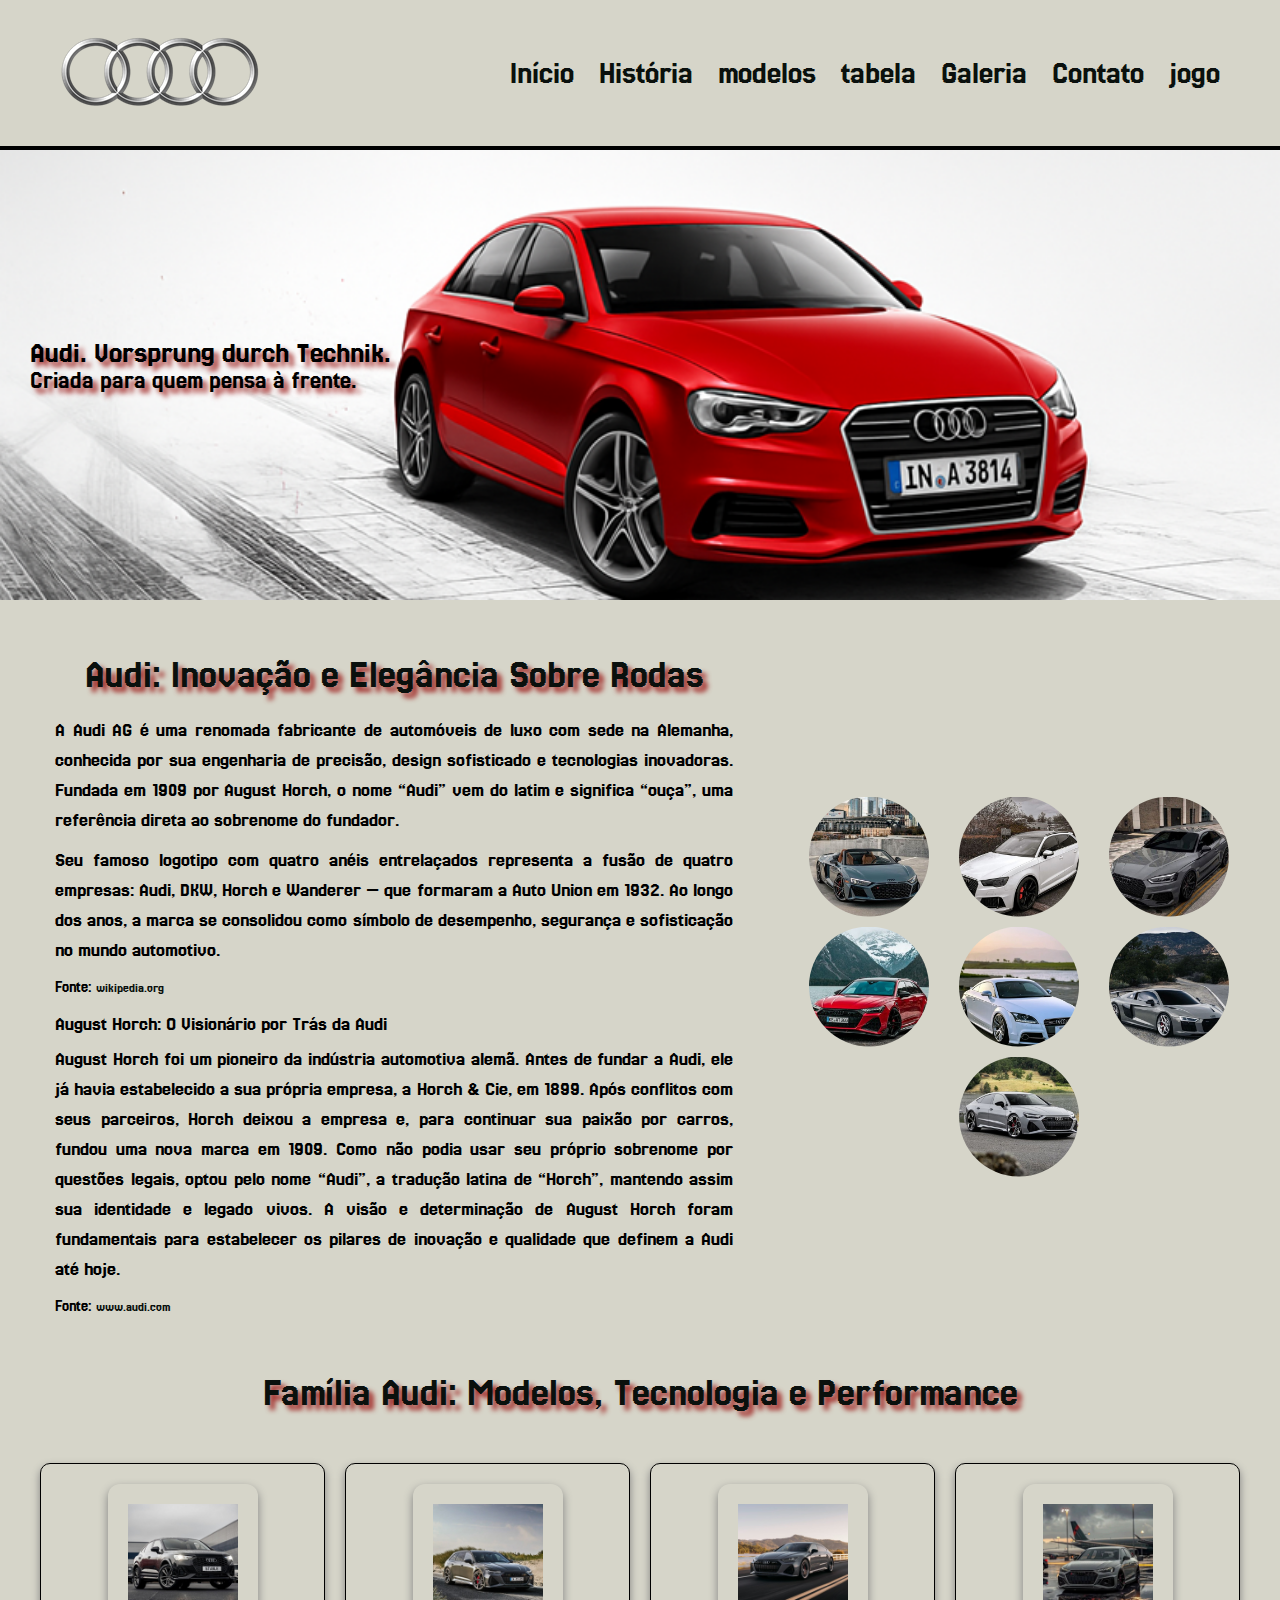
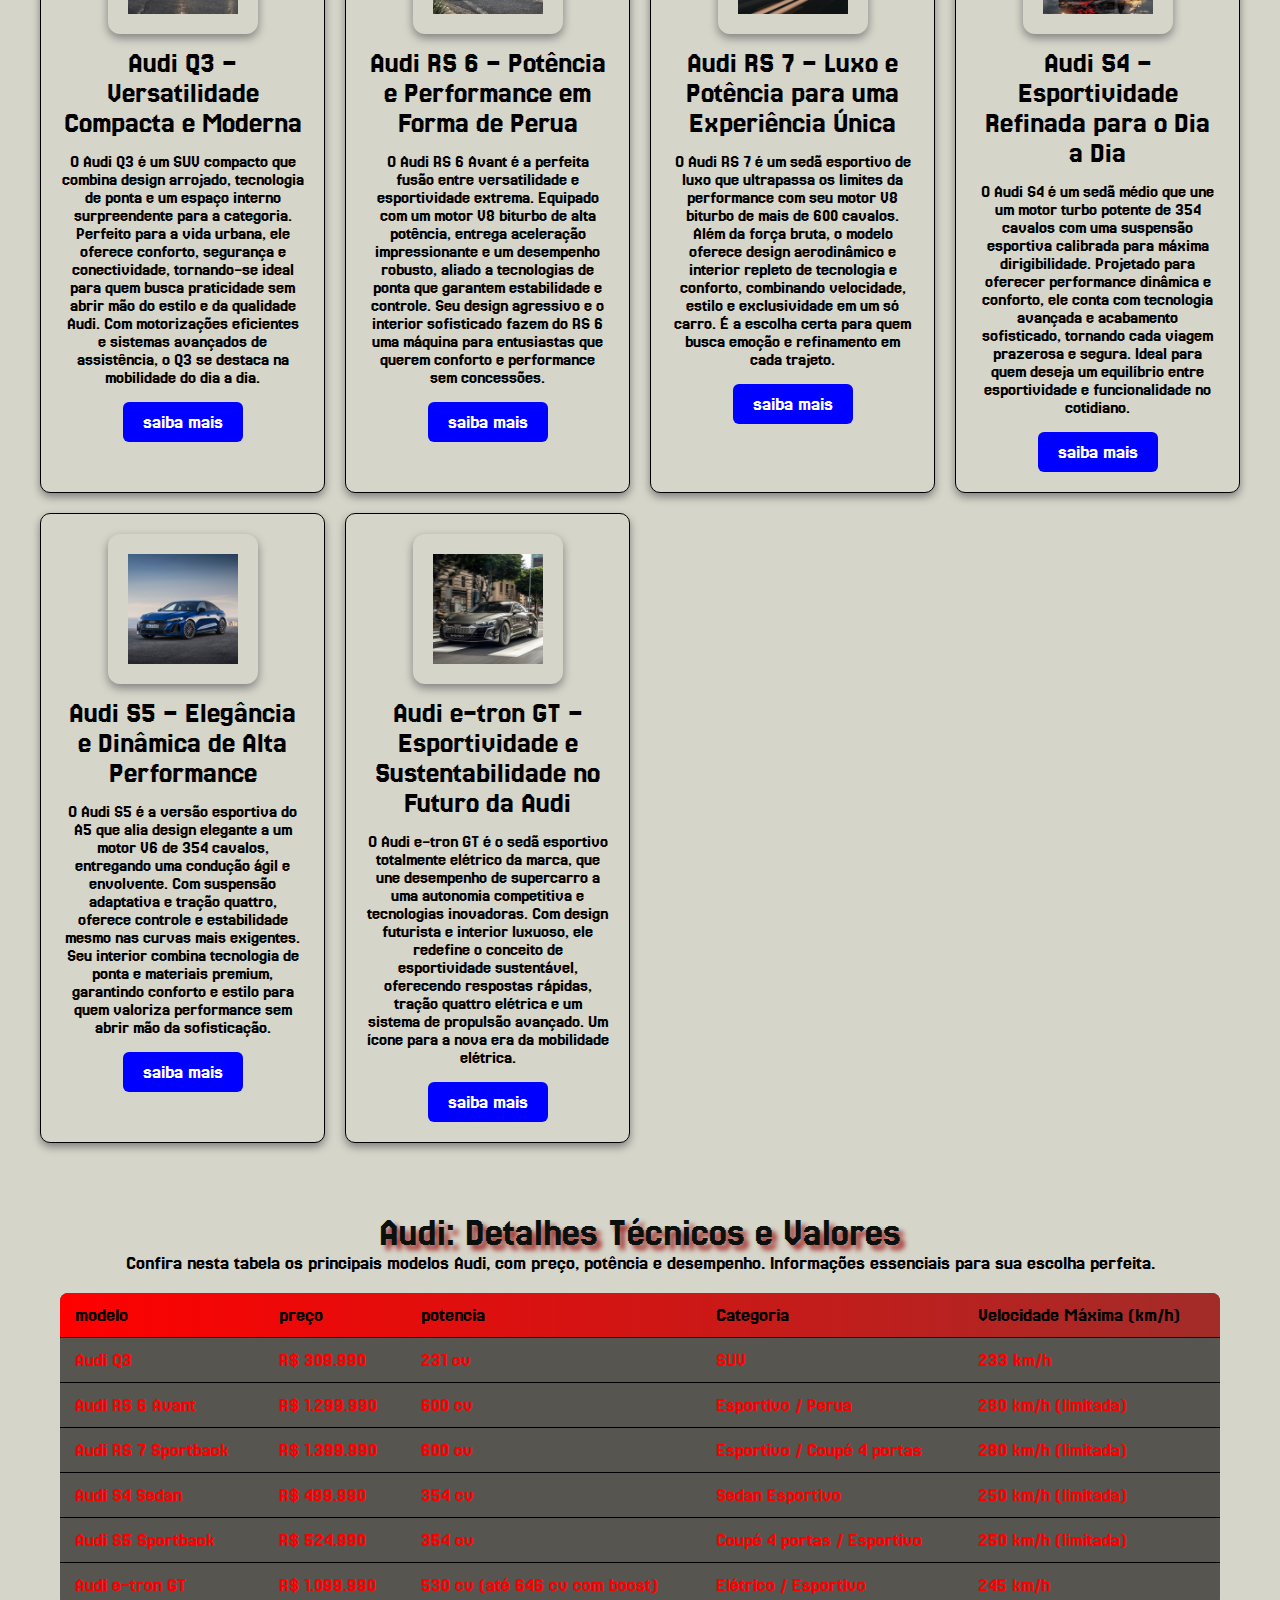
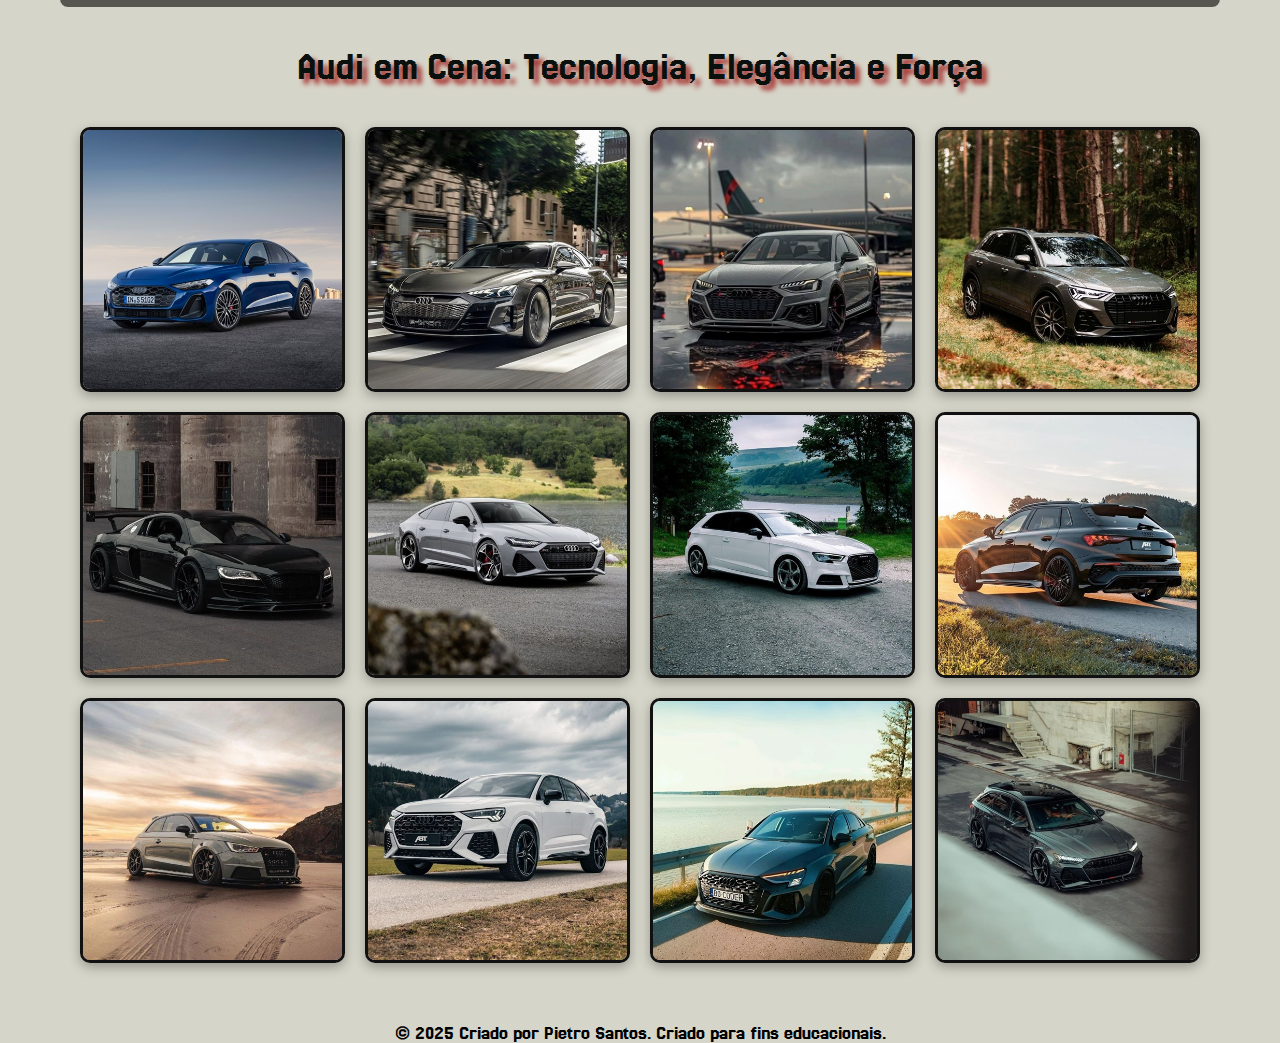
<file: Site_Audi/index.html>
<!DOCTYPE html>
<html lang="pt-br">

<head>
    <meta charset="UTF-8">
    <meta name="viewport" content="width=device-width, initial-scale=1.0">
    <title>Introduzindo a Audi</title>
    <link rel="stylesheet" href="css/estilo.css">
    <link rel="shortcut icon" href="img_geral/favi_Audi.png" type="image/x-icon">
    <link rel="preconnect" href="https://fonts.googleapis.com">
    <link rel="preconnect" href="https://fonts.gstatic.com" crossorigin>
    <link href="https://fonts.googleapis.com/css2?family=Jersey+25&display=swap" rel="stylesheet">
</head>

<body>
    <header>
        <div class="container">
            <div class="logo">
                <img src="img_geral/logo.png" alt="logo">
            </div>
            <nav>
                <ul>
                    <li><a href="#inicio">Início</a></li>
                    <li><a href="#historia">História</a></li>
                    <li><a href="#modelos">modelos</a></li>
                    <li><a href="#tabela">tabela</a></li>
                    <li><a href="#galeria">Galeria</a></li>
                    <li><a href="contato.html">Contato</a></li>
                    <li><a href="jogo.html">jogo</a></li>
                </ul>
            </nav>
        </div>
    </header>
    <section id="inicio" class="banner">
        <h2>Audi. Vorsprung durch Technik.</h2>
        <p>Criada para quem pensa à frente.</p>

    </section>
    <main>
        <section id="historia">
            <div class="sobre-container">
                <div class="sobre-texto">
                    <h1>Audi: Inovação e Elegância Sobre Rodas</h1>
                    <p>
                        A Audi AG é uma renomada fabricante de automóveis de luxo com sede na Alemanha, conhecida por sua engenharia de precisão, design sofisticado e tecnologias inovadoras. Fundada em 1909 por August Horch, o nome “Audi” vem do latim e significa “ouça”, uma referência direta ao sobrenome do fundador.
                    </p>
                    <p>
                        Seu famoso logotipo com quatro anéis entrelaçados representa a fusão de quatro empresas: Audi, DKW, Horch e Wanderer — que formaram a Auto Union em 1932. Ao longo dos anos, a marca se consolidou como símbolo de desempenho, segurança e sofisticação no mundo automotivo.
                    </p>
                    <p class="fonte">Fonte: <a href="https://pt.wikipedia.org/wiki/Audi">wikipedia.org</a></p>
                    <h2>August Horch: O Visionário por Trás da Audi</h2>
                    <p>
                        August Horch foi um pioneiro da indústria automotiva alemã. Antes de fundar a Audi, ele já havia estabelecido a sua própria empresa, a Horch & Cie, em 1899. Após conflitos com seus parceiros, Horch deixou a empresa e, para continuar sua paixão por carros, fundou uma nova marca em 1909. Como não podia usar seu próprio sobrenome por questões legais, optou pelo nome “Audi”, a tradução latina de “Horch”, mantendo assim sua identidade e legado vivos. A visão e determinação de August Horch foram fundamentais para estabelecer os pilares de inovação e qualidade que definem a Audi até hoje.
                    </p>
                    
                    <p class="fonte">Fonte: <a href="https://www.audi.com/en/company/profile/audi-tradition/company-history/">www.audi.com</a></p>

                </div>
                <div class="hex-grid">
                    <div class="hex">
                         <img src="img_grid/grid(1).jpg" alt="foto 1 de uma audi ">
                        </div>
                    <div class="hex"> 
                        <img src="img_grid/grid(2).jpg" alt="foto 2 de uma audi" >
                    </div>
                    <div class="hex"> 
                        <img src="img_grid/grid(3).jpg" alt="foto 3 de uma audi" >
                    </div>
                    <div class="hex"> 
                        <img src="img_grid/grid(4).jpg" alt="foto 4 de uma audi">
                    </div>
                    <div class="hex"> 
                        <img src="img_grid/grid(5).jpg" alt="foto 5 de uma audi">
                    </div>
                    <div class="hex"> 
                        <img src="img_grid/grid(6).jpg" alt="foto 6 de uma audi">
                    </div>
                    <div class="hex"> 
                        <img src="img_grid/grid(7).jpg" alt="foto 7 de uma audi">
                    </div>
                </div>

            </div>
           


        </section>

        <section id="modelos">
            <h1>Família Audi: Modelos, Tecnologia e Performance</h1>
            <div class="container">
                <div class="item">
                    <div class="imagem"><img class="card" src="img_Modal/Audi_Q3.jpg" alt="foto de uma audi Q3"></div>
                    <h3>Audi Q3 – Versatilidade Compacta e Moderna</h3>
                    <p>O Audi Q3 é um SUV compacto que combina design arrojado, tecnologia de ponta e um espaço interno surpreendente para a categoria. Perfeito para a vida urbana, ele oferece conforto, segurança e conectividade, tornando-se ideal para quem busca praticidade sem abrir mão do estilo e da qualidade Audi. Com motorizações eficientes e sistemas avançados de assistência, o Q3 se destaca na mobilidade do dia a dia.</p>
                    <div class="container-btn1"><a href="#modal1" class="btn">saiba mais</a></div>
                </div>
                <div class="item">
                    <div class="imagem"><img class="card" src="img_Modal/Audi_RS6.jpg" alt="foto da audi RS6"></div>
                    <h3>Audi RS 6 – Potência e Performance em Forma de Perua</h3>
                    <p>O Audi RS 6 Avant é a perfeita fusão entre versatilidade e esportividade extrema. Equipado com um motor V8 biturbo de alta potência, entrega aceleração impressionante e um desempenho robusto, aliado a tecnologias de ponta que garantem estabilidade e controle. Seu design agressivo e o interior sofisticado fazem do RS 6 uma máquina para entusiastas que querem conforto e performance sem concessões.</p>
                    <div class="container-btn2"><a href="#modal2" class="btn">saiba mais</a></div>
                </div>
                <div class="item">
                    <div class="imagem"><img class="card" src="img_Modal/Audi_RS7.jpg" alt="foto de uma audi RS7"></div>
                    <h3>Audi RS 7 – Luxo e Potência para uma Experiência Única</h3>
                    <p>O Audi RS 7 é um sedã esportivo de luxo que ultrapassa os limites da performance com seu motor V8 biturbo de mais de 600 cavalos. Além da força bruta, o modelo oferece design aerodinâmico e interior repleto de tecnologia e conforto, combinando velocidade, estilo e exclusividade em um só carro. É a escolha certa para quem busca emoção e refinamento em cada trajeto.</p>
                    <div class="container-btn3"><a href="#modal3" class="btn">saiba mais</a></div>
                </div>
                <div class="item">
                    <div class="imagem"><img class="card" src="img_Modal/Audi_S4.jpg" alt="foto de uma audi S4"></div>
                    <h3>Audi S4 – Esportividade Refinada para o Dia a Dia</h3>
                    <p>O Audi S4 é um sedã médio que une um motor turbo potente de 354 cavalos com uma suspensão esportiva calibrada para máxima dirigibilidade. Projetado para oferecer performance dinâmica e conforto, ele conta com tecnologia avançada e acabamento sofisticado, tornando cada viagem prazerosa e segura. Ideal para quem deseja um equilíbrio entre esportividade e funcionalidade no cotidiano.</p>
                    <div class="container-btn4"><a href="#modal4" class="btn">saiba mais</a></div>
                </div>
                <div class="item">
                    <div class="imagem"><img class="card" src="img_Modal/Audi_S5.jpg" alt="foto de uma audi S5"></div>
                    <h3>Audi S5 – Elegância e Dinâmica de Alta Performance</h3>
                    <p>O Audi S5 é a versão esportiva do A5 que alia design elegante a um motor V6 de 354 cavalos, entregando uma condução ágil e envolvente. Com suspensão adaptativa e tração quattro, oferece controle e estabilidade mesmo nas curvas mais exigentes. Seu interior combina tecnologia de ponta e materiais premium, garantindo conforto e estilo para quem valoriza performance sem abrir mão da sofisticação.</p>
                    <div class="container-btn5"><a href="#modal5" class="btn">saiba mais</a></div>
                </div>
                    <div class="item">
                    <div class="imagem"><img class="card" src="img_Modal/Audi_E-Tron_GT.jpg" alt="foto de uma audi e-tron GT"></div>
                    <h3>Audi e-tron GT – Esportividade e Sustentabilidade no Futuro da Audi</h3>
                    <p>O Audi e-tron GT é o sedã esportivo totalmente elétrico da marca, que une desempenho de supercarro a uma autonomia competitiva e tecnologias inovadoras. Com design futurista e interior luxuoso, ele redefine o conceito de esportividade sustentável, oferecendo respostas rápidas, tração quattro elétrica e um sistema de propulsão avançado. Um ícone para a nova era da mobilidade elétrica.</p>
                    <div class="container-btn5"><a href="#modal6" class="btn">saiba mais</a></div>
                </div>
            </div>
                

        </section>
        <section id="tabela">
            <div class="container">
                <h1 class="centraliza">Audi: Detalhes Técnicos e Valores</h1>
                <p class="centraliza">Confira nesta tabela os principais modelos Audi, com preço, potência e desempenho. Informações essenciais para sua escolha perfeita.</p>
                <div class="tabela-container">
                    <table class="tabela-audi">
                        <thead>
                            <tr>
                                <th>modelo</th>
                                <th>preço</th>
                                <th>potencia</th>
                                <th>Categoria</th>
                                <th>Velocidade Máxima (km/h)</th>
                            </tr>
                        </thead>
                        <tbody>
                            <tr>
                                <td>Audi Q3</td>
                                <td>R$ 309.990</td>
                                <td>231 cv</td>
                                <td>SUV</td>
                                <td>233 km/h</td>
                            </tr>
                            <tr>
                                <td>Audi RS 6 Avant</td>
                                <td>R$ 1.299.990</td>
                                <td>600 cv</td>
                                <td>Esportivo / Perua</td>
                                <td>280 km/h (limitada)</td>
                            </tr>
                            <tr>
                                <td>Audi RS 7 Sportback</td>
                                <td>R$ 1.399.990</td>
                                <td>600 cv</td>
                                <td>Esportivo / Coupé 4 portas</td>
                                <td>280 km/h (limitada)</td>
                            </tr>
                            <tr>
                                <td>Audi S4 Sedan</td>
                                <td>R$ 499.990</td>
                                <td>354 cv</td>
                                <td>Sedan Esportivo</td>
                                <td>250 km/h (limitada)</td>
                            </tr>
                            <tr>
                                <td>Audi S5 Sportback</td>
                                <td>R$ 524.990</td>
                                <td>354 cv</td>
                                <td>Coupé 4 portas / Esportivo</td>
                                <td>250 km/h (limitada)</td>
                            </tr>
                            <tr>
                                <td>Audi e-tron GT</td>
                                <td>R$ 1.099.990</td>
                                <td>530 cv (até 646 cv com boost)</td>
                                <td>Elétrico / Esportivo</td>
                                <td>245 km/h</td>
                            </tr>   
                        </tbody>                                                                    
                    </table>
                </div>
        </section>

        <section id="galeria">
            <h1>Audi em Cena: Tecnologia, Elegância e Força</h1>
            <div class="container">
                <div class="galeria">
                    <img src="img_galeria/galeria(1).jpg" alt="imagem 1">
                    <img src="img_galeria/galeria(2).jpg" alt="imagem 2">
                    <img src="img_galeria/galeria(3).jpg" alt="imagem 3">
                    <img src="img_galeria/galeria(4).jpg" alt="imagem 4">
                    <img src="img_galeria/galeria(5).jpg" alt="imagem 5">
                    <img src="img_galeria/galeria(6).jpg" alt="imagem 6">
                    <img src="img_galeria/galeria(7).jpg" alt="imagem 7">
                    <img src="img_galeria/galeria(8).jpg" alt="imagem 8">
                    <img src="img_galeria/galeria(9).jpg" alt="imagem 9">
                    <img src="img_galeria/galeria(10).jpg" alt="imagem 10">
                    <img src="img_galeria/galeria(11).jpg" alt="imagem 11">
                    <img src="img_galeria/galeria(12).jpg" alt="imagem 12">

                </div>

            </div>
        </section>
    </main>

    <footer>
        <p>&copy; 2025 Criado por Pietro Santos. Criado para fins educacionais.</p>
    </footer>
    <!--modais-->
    <div class="card">
        <div id="modal1" class="modal">
            <div class="modal-content">
                <h3>Design Compacto e Espaço Interno Otimizado:</h3>
                <p>
                    O Audi Q3 é pensado para oferecer o melhor equilíbrio entre tamanho compacto e conforto interno. Seu design combina linhas modernas e robustas, enquanto o espaço interno surpreende pelo aproveitamento inteligente, garantindo conforto para todos os ocupantes e versatilidade no porta-malas. Ideal para a vida urbana, o Q3 facilita manobras e estacionamentos, sem abrir mão do luxo.
                </p>
                <h3>Tecnologia Integrada e Assistência ao Motorista:</h3>
                <p>
                    Equipado com o sistema MMI Touch, painel digital Audi Virtual Cockpit e conectividade completa com smartphones, o Q3 proporciona uma experiência intuitiva e conectada. Além disso, conta com sistemas avançados de assistência, como controle de cruzeiro adaptativo, frenagem automática de emergência e monitoramento de pontos cegos, aumentando a segurança e o conforto na direção.
                </p>
                <h3>Eficiência e Desempenho Adaptado:</h3>
                <p>
                    O motor do Q3 oferece uma resposta ágil e eficiente, com opções turbo que equilibram potência e economia. Com tração quattro disponível em algumas versões, o modelo garante estabilidade mesmo em condições adversas, enquanto o consumo reduzido contribui para a mobilidade sustentável no cotidiano.
                </p>
                <p class="fonte">Fonte: <a href="https://www.audi.com.br/pt/models/q3/q3suv/">audi.com.br/</a></p>
                <a href="#" onclick="history.back();" class="close-btn">fechar</a>
            </div>
        </div>
    </div>
    <div class="card">
        <div id="modal2" class="modal">
            <div class="modal-content">
                <h3>Potência Extrema e Dinâmica Apurada:</h3>
                <p>O RS 6 Avant é movido por um motor V8 biturbo que entrega mais de 600 cavalos, proporcionando aceleração e velocidade de supercarro. A tração quattro com torque vetorial, suspensão adaptativa e freios de cerâmica carbono garantem controle absoluto, mesmo em condições extremas, tornando o RS 6 uma perua esportiva sem igual.</p>
                <h3>Espaço e Funcionalidade Premium:</h3>
                <p>Apesar da performance, o RS 6 mantém amplo espaço interno, ideal para quem busca praticidade sem abrir mão do luxo. Com acabamento refinado, sistema de som premium e tecnologia embarcada de última geração, o carro une o melhor dos dois mundos: esportividade e conforto familiar.</p>
                <h3>Tecnologias Inovadoras de Segurança e Performance:</h3>
                <p>O RS 6 é equipado com sistemas inteligentes que otimizam o desempenho e a segurança, como assistente de condução em trânsito, modos de condução configuráveis e gerenciamento ativo da dinâmica veicular. Tudo isso para proporcionar uma experiência de direção dinâmica e segura.</p>
                <p class="fonte">Fonte: <a href="https://www.audi.com.br/pt/models/a6/rs-6-avant/">audi.com.br</a></p>
                <a href="#" onclick="history.back();" class="close-btn">fechar</a>
            </div>
        </div>
    </div>
    <div class="card">
        <div id="modal3" class="modal">
            <div class="modal-content">
                <h3>Motor V8 Biturbo e Desempenho Superlativo:</h3>
                <p>O RS 7 possui um motor V8 biturbo que ultrapassa os 600 cavalos, entregando aceleração impressionante e uma velocidade máxima elevada. Seu sistema de tração quattro, aliado à suspensão esportiva adaptativa, proporciona estabilidade e agilidade, mesmo nas curvas mais exigentes.</p>
                <h3>Design Elegante e Interior Tecnológico:</h3>
                <p>Com linhas aerodinâmicas e detalhes esportivos, o RS 7 une agressividade e sofisticação. O interior conta com acabamento premium, bancos esportivos e o painel digital Audi Virtual Cockpit, que permite personalização das informações para o motorista, criando um ambiente luxuoso e funcional.</p>
                <h3>Conectividade e Assistência Avançada:</h3>
                <p>Além da performance, o RS 7 traz tecnologias avançadas como assistente de estacionamento, controle de cruzeiro adaptativo e sistemas de segurança preventiva. O carro integra sistemas de infotainment de última geração, conectividade 5G e atualizações over-the-air, conectando o motorista ao futuro.</p>
                <p class="fonte">Fonte: <a href="https://www.motoragora.com.br/audi-rs7-2023/">motoragora.com.br</a></p>
                <a href="#" onclick="history.back();" class="close-btn">fechar</a>
            </div>
        </div>
    </div>
    <div class="card">
        <div id="modal4" class="modal">
            <div class="modal-content">
                <h3>Motor Turbo e Dinâmica Precisa:</h3>
                <p>O Audi S4 traz um motor turbo de 354 cavalos que alia potência e eficiência, com respostas rápidas para uma condução dinâmica. A suspensão esportiva e a tração quattro garantem estabilidade, controle e conforto em diversos tipos de terreno e clima.</p>
                <h3>Interior Premium e Conectividade:</h3>
                <p>O ambiente interno do S4 é elegante, com materiais de alta qualidade, bancos esportivos confortáveis e tecnologias como o Audi Virtual Cockpit e sistema MMI touch, que facilitam o acesso a informações e entretenimento. A experiência a bordo é voltada para o prazer da condução aliada à funcionalidade.</p>
                <h3>Sistemas de Assistência e Segurança:</h3>
                <p>O S4 oferece recursos como alerta de colisão, assistente de faixa e frenagem automática, que aumentam a segurança no trânsito. Seu pacote tecnológico integra conforto, esportividade e proteção, garantindo uma experiência completa para o motorista.</p>
                <p class="fonte">fonte: <a href="https://guiacarros.com.br/catalogo/audi/s4">guiacarros.com.br</a></p>
                <a href="#" onclick="history.back();" class="close-btn">fechar</a>
            </div>
        </div>
    </div>
    <div class="card">
        <div id="modal5" class="modal">
            <div class="modal-content">
                <h3>Motor V6 e Resposta Ágil:</h3>
                <p>Equipado com um motor V6 de 354 cavalos, o Audi S5 combina potência com suavidade na entrega, oferecendo uma condução responsiva e prazerosa. A tração quattro e a suspensão adaptativa garantem equilíbrio entre conforto e esportividade, ajustando-se ao estilo do motorista.</p>
                <h3>Design Sofisticado e Interior Tecnológico:</h3>
                <p>O S5 destaca-se pelo design elegante e esportivo, com linhas fluidas e detalhes que ressaltam sua personalidade. O interior une tecnologia avançada, como o Audi Virtual Cockpit, com acabamentos refinados, criando um espaço agradável e funcional.</p>
                <h3>Tecnologia e Segurança Integradas:</h3>
                <p>Com sistemas avançados de assistência ao motorista, como controle adaptativo de cruzeiro, monitoramento de pontos cegos e frenagem de emergência, o S5 oferece uma condução segura e conectada, com foco na proteção e conforto.</p>
                <p class="fonte">fonte: <a href="https://www.audi.com.br/pt/models/a5/a5-sedan-performance-s-edition-quattro/index">audi.com.br</a></p>
                <a href="#" onclick="history.back();" class="close-btn">fechar</a>
            </div>
        </div>
    </div>
    <div class="card">
        <div id="modal6" class="modal">
            <div class="modal-content">
                <h3>Desempenho Elétrico de Supercarro:</h3>
                <p>O Audi e-tron GT entrega potência imediata graças aos seus motores elétricos que somam mais de 500 cavalos, com aceleração rápida e resposta instantânea. A tração quattro elétrica e a suspensão adaptativa elevam a experiência, proporcionando estabilidade e controle precisos em qualquer situação.</p>
                <h3>Design Futurista e Interior Luxuoso:</h3>
                <p>Com linhas aerodinâmicas e visual moderno, o e-tron GT reflete o futuro da mobilidade. Seu interior é um verdadeiro espetáculo tecnológico, com materiais sustentáveis, painel digital avançado e sistemas intuitivos que priorizam a interação e o conforto.</p>
                <h3>Sustentabilidade e Inovação Tecnológica:</h3>
                <p>Além da performance, o e-tron GT é referência em sustentabilidade, com baterias de alta capacidade e recarga rápida. Seus sistemas inteligentes gerenciam energia para maximizar a autonomia, enquanto as atualizações over-the-air mantêm o veículo sempre atualizado, alinhado às tendências da mobilidade elétrica.</p>
                <p class="fonte">fonte: <a href="https://www.audi.com.br/pt/models/e-tron-gt/audi-rs-e-tron-gt/">audi.com.br</a></p>
                <a href="#" onclick="history.back();" class="close-btn">fechar</a>
            </div>
        </div>
    </div>

</body> 

</html>
</file>
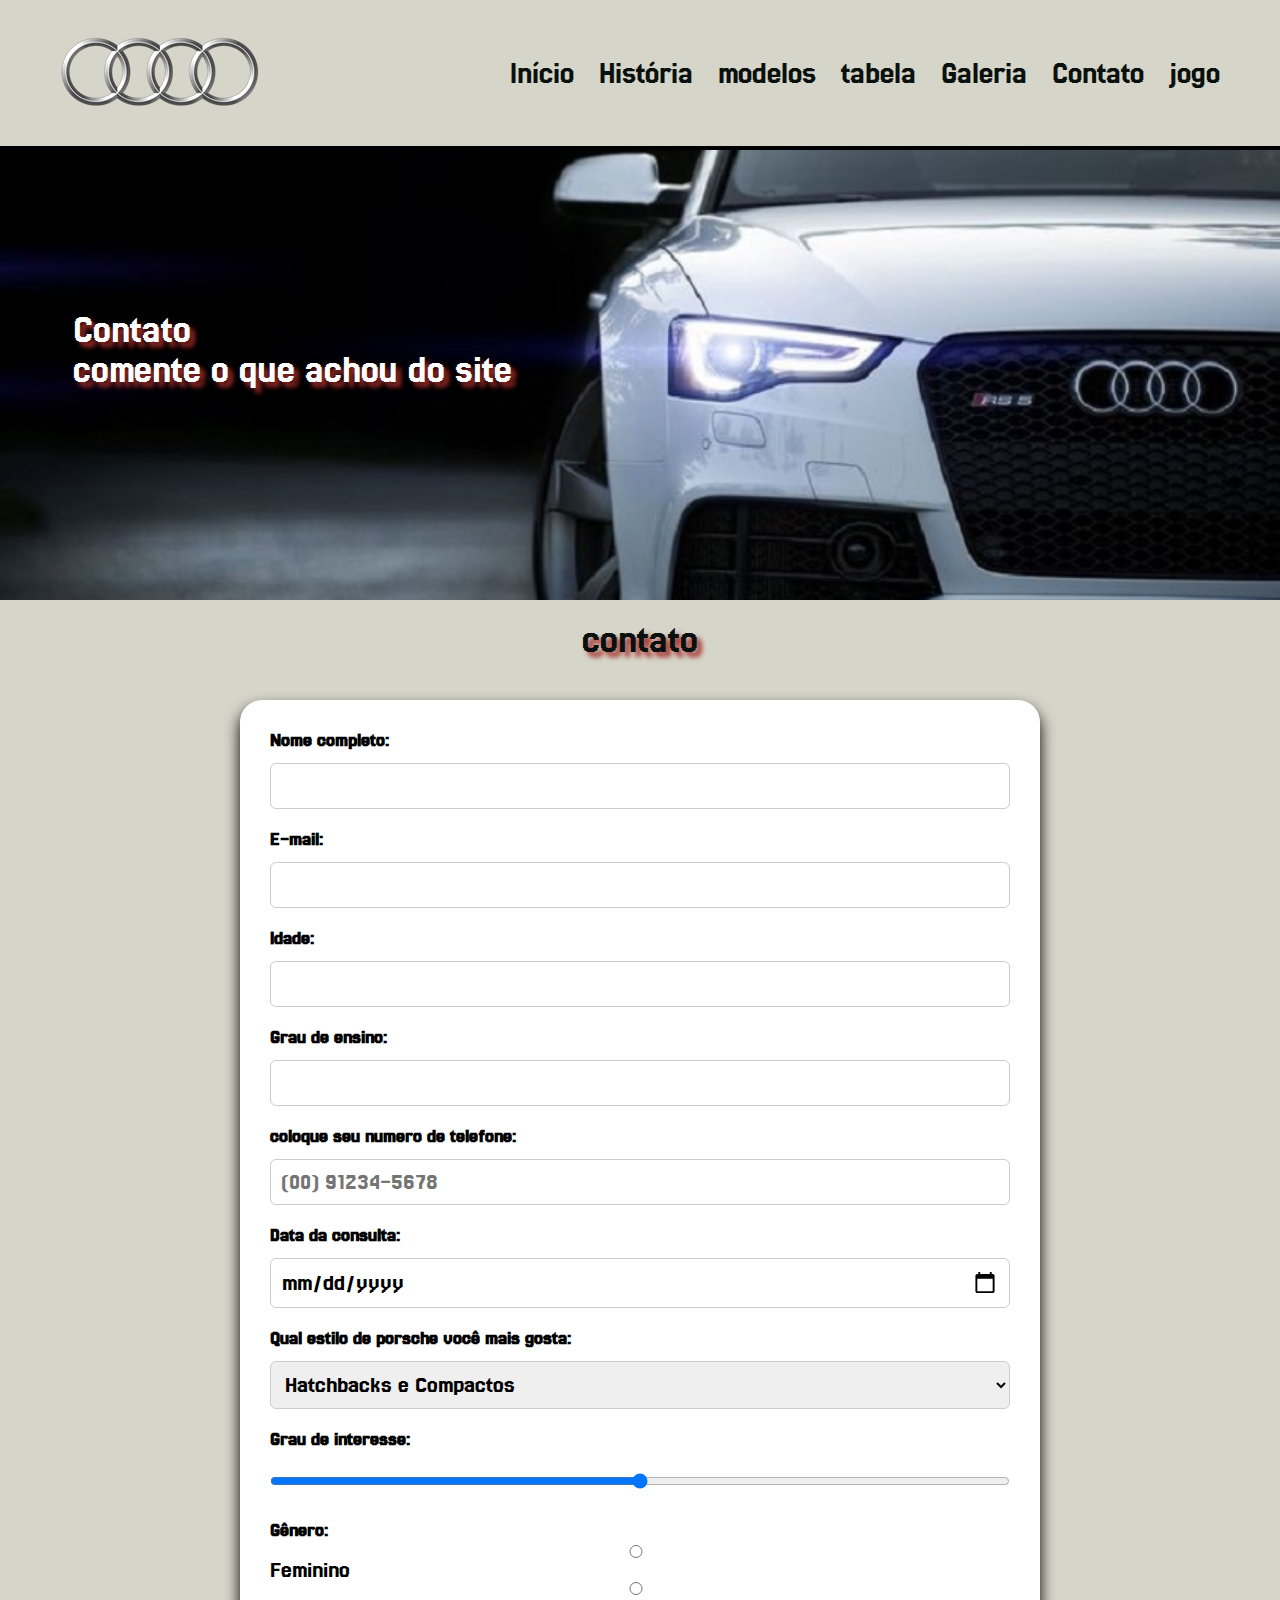
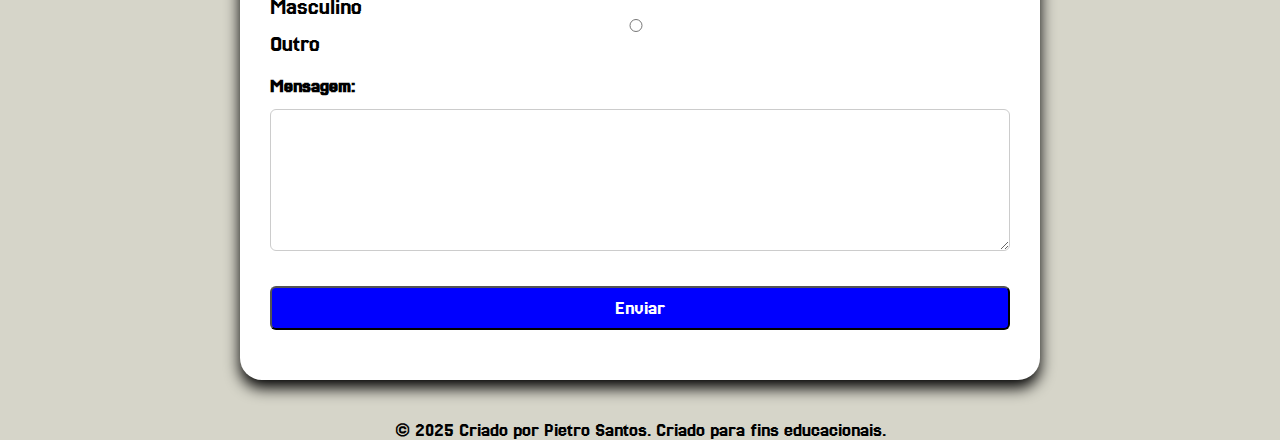
<file: Site_Audi/contato.html>
<!DOCTYPE html>
<html lang="pt-br">

<head>
    <meta charset="UTF-8">
    <meta name="viewport" content="width=device-width, initial-scale=1.0">
    <title>formulario audi</title>
    <link rel="stylesheet" href="css/estilo.css">
    <link rel="shortcut icon" href="img_geral/favi_Audi.png" type="image/x-icon">
    <link rel="preconnect" href="https://fonts.googleapis.com">
    <link rel="preconnect" href="https://fonts.gstatic.com" crossorigin>
    <link href="https://fonts.googleapis.com/css2?family=Jersey+25&display=swap" rel="stylesheet">
</head>

<body>
    <header>
        <div class="container">
            <div class="logo">
                <a href="index.html"><img src="img_geral/logo.png" alt="logo"></a>
            </div>
            <nav>
                <ul>
                    <li><a href="index.html">Início</a></li>
                    <li><a href="index.html#historia">História</a></li>
                    <li><a href="index.html#modelos">modelos</a></li>
                    <li><a href="index.html#tabela">tabela</a></li>
                    <li><a href="index.html#galeria">Galeria</a></li>
                    <li><a href="contato.html">Contato</a></li>
                    <li><a href="jogo.html">jogo</a></li>
                </ul>
            </nav>
        </div>
    </header>
    <section id="inicio" class="banner_contato">
        <h2 class="contatoh2">
            Contato   
        </h2>
        <h2 class="contatoh2">
            comente o que achou do site
        </h2>
    </section>
    <main>
        <section id="contato">
            <div class="container">
                <h1>contato</h1>
                <form class="formulario-contato" action="https://formsubmit.co/santospietro0910@gmail.com" method="post">
                    <div class="grupo-form">
                        <label for="nome">Nome completo:</label>
                        <input type="text" id="name" name="name"  required>
                    </div>
                    <div class="grupo-form">
                        <label for="email">E-mail:</label>
                        <input type="email" id="email" name="email" required>
                    </div>
                    <div class="grupo-form">
                        <label for="idade">Idade:</label>
                        <input type="number" id="idade" name="idade" min="8" max="120">
                    </div>
                    <div class="grupo-form">
                        <label for="escolaridade">Grau de ensino:</label>
                        <input list="graus" id="escolaridade" name="escolaridade">
                        <datalist id="graus">
                            <option value="Ensino Fundamental">
                            <option value="Ensino Médio">
                            <option value="Ensino Técnico">
                            <option value="Ensino Superior (Graduação)">
                            <option value="Pós-graduação">
                            <option value="Mestrado">
                            <option value="Doutorado">
                        </datalist>
                    </div>
                    <div class="grupo-form">
                        <label for="phone">coloque seu numero de telefone:</label>
                        <input type="tel" id="phone" name="phone" pattern="\([0-9]{2}\)\s?[0-9]{4,5}-[0-9]{4}" placeholder="(00) 91234-5678">                      
                    </div>
                    <div class="grupo-form">
                        <label for="data">Data da consulta:</label>
                        <input type="date" id="data" name="data">
                    </div>
                    <div class="grupo-form">
                        <label for="area">Qual estilo de porsche você mais gosta:</label>
                        <select id="area" name="area">
                          <option value="hatch"> Hatchbacks e Compactos</option>
                          <option value="sedã">Sedãs e Executivos</option>
                          <option value="coupés">Coupés e Gran Turismo</option>
                          <option value="SUV">SUVs e Crossovers (linha Q)</option>
                          <option value="sport">Esportivos (linha S e RS)</option>
                          <option value="super">Supercarros</option>
                          <option value="eletrico">Linha Elétrica (e-tron)</option>
                        </select>
                    </div>
                    <div class="grupo-form">
                        <label>Grau de interesse:</label>
                        <input type="range" min="0" max="100" name="interesse">
                    </div>
                    <div class="grupo-form">
                        <label>Gênero:</label>
                        <input type="radio" name="genero" value="feminino"> Feminino
                        <input type="radio" name="genero" value="masculino"> Masculino
                        <input type="radio" name="genero" value="outro"> Outro
                    </div>
                    <div class="grupo-form">
                        <label for="mensagem">Mensagem:</label>
                        <textarea id="mensagem" name="mensagem" rows="5"></textarea>
                    </div>
                    <div class="grupo-form centraliza">
                        <button type="submit" class="btn">Enviar</button>
                        <input type="hidden" name="_captcha" value="false"> 
                        <input type="hidden" name="_next" value="https://pietrosantos280.github.io/Site_Audi/Site_Audi/envio.html">                    
                    </div>
                </form>
            </div>           
        </section>
    </main>
    <footer>
        <p>&copy; 2025 Criado por Pietro Santos. Criado para fins educacionais.</p>
    </footer>
   

</body> 


</html>
</file>
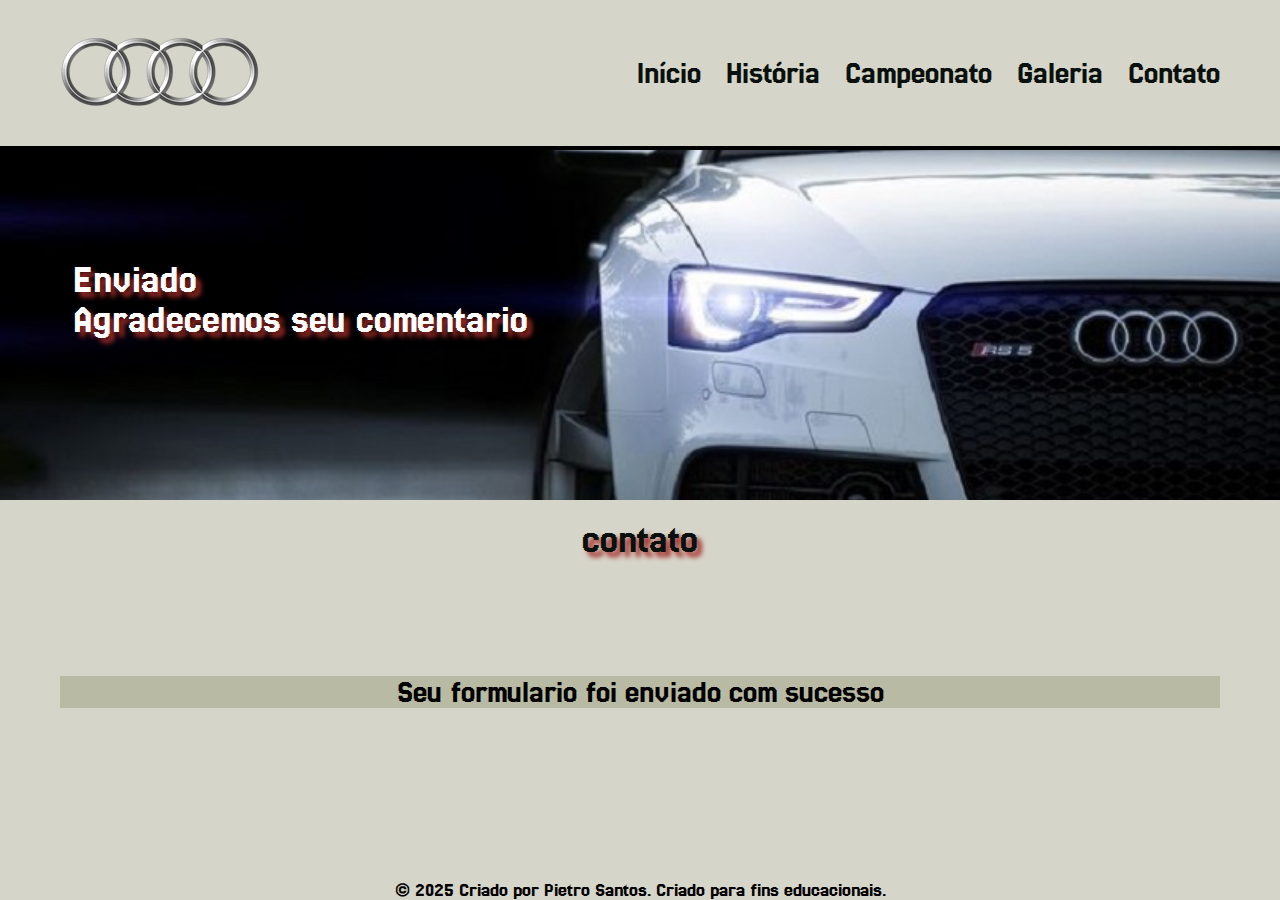
<file: Site_Audi/envio.html>
<!DOCTYPE html>
<html lang="pt-br">

<head>
    <meta charset="UTF-8">
    <meta name="viewport" content="width=device-width, initial-scale=1.0">
    <title>Conhecendo a Porsche</title>
    <link rel="stylesheet" href="css/estilo.css">
    <link rel="shortcut icon" href="img_geral/favi_Audi.png" type="image/x-icon">
    <link rel="preconnect" href="https://fonts.googleapis.com">
    <link rel="preconnect" href="https://fonts.gstatic.com" crossorigin>
    <link href="https://fonts.googleapis.com/css2?family=Jersey+25&display=swap" rel="stylesheet">
</head>

<body class="paginamensagem">
    <header>
        <div class="container">
            <div class="logo">
                <a href="index.html"><img src="img_geral/logo.png" alt="logo"></a>
            </div>
            <nav>
                <ul>
                    <li><a href="index.html">Início</a></li>
                    <li><a href="index.html#historia">História</a></li>
                    <li><a href="index.html#modelos">Campeonato</a></li>
                    <li><a href="index.html#tecnologia">Galeria</a></li>
                    <li><a href="contato.html">Contato</a></li>
                </ul>
            </nav>
        </div>
    </header>
    <section id="inicio" class="banner_envio">
        <h2 class="envioh2">
            Enviado   
        </h2>
        <h2 class="envioh2">
            Agradecemos seu comentario
        </h2>
    </section>
    <main>
        <section id="contato">
            <div class="container">
                <h1 class="centraliza">contato</h1>
                <h2 class="centraliza mensagem">
                    Seu formulario foi enviado com sucesso
                </h2>
            </div>           
        </section>
    </main>
    <footer>
        <p>&copy; 2025 Criado por Pietro Santos. Criado para fins educacionais.</p>
    </footer>
</body> 
</html>
</file>
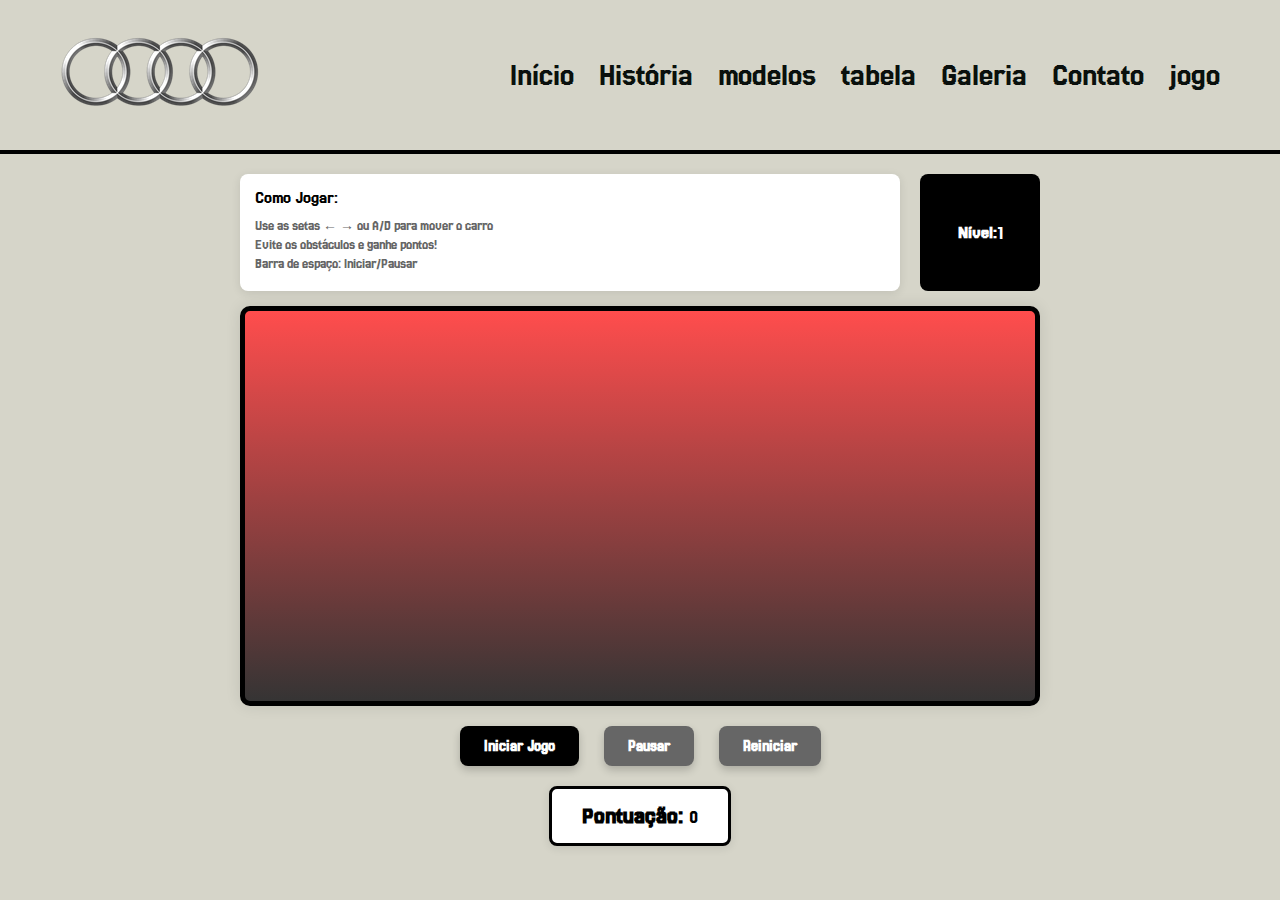
<file: Site_Audi/jogo.html>
<!DOCTYPE html>
<html lang="pt-br">
<head>
    <meta charset="UTF-8">
    <meta name="viewport" content="width=device-width, initial-scale=1.0">
    <title>Audi: Racing game</title>
    <link rel="shortcut icon" href="img_geral/favi_Audi.png" type="image/x-icon">
    <link rel="preconnect" href="https://fonts.googleapis.com">
    <link rel="preconnect" href="https://fonts.gstatic.com" crossorigin>
    <link href="https://fonts.googleapis.com/css2?family=Jersey+25&display=swap" rel="stylesheet">
    <style>
        *{
            margin: 0;
            padding: 0;
            box-sizing: border-box;
            font-family: "Jersey 25", sans-serif;
            font-weight: 400;
            font-size: 20px;
            font-style: normal;
            scroll-behavior: smooth;
        }
        footer{
            text-align: center;
            background-color: #D6D5C9;
            margin-top: 20px;
        }
        p{
            font-size: 1em;
        }
        h1{
            text-align: center;
            text-shadow: 5px 5px 5px #A22C29;
            color: #0A100D ;
            font-size: 2em;
        }
        .container{
            max-width: 1200px;
            margin: auto;
            padding: 20px;
        }
        body{
            background-color: #d6d5c9;
        }
        header{
            background-color: #D6D5C9;
            color: black;
            padding: 15px 15px 15px 15px;
            width: 100%;
            top: 0;
            z-index: 1000;
            border-bottom: 4px solid #000;
        }
        nav ul{
            list-style: none;
            display: flex;
            flex-wrap: wrap;
            justify-content: center;
        }
        nav ul li{
            margin-left: 25px;
        }
        nav ul li a {
            color: #0A100D;
            text-decoration: none;
            font-size: 1.6em;
        }
        li a:hover{
            background-color: #D6D5C9;
        }
        header .container{
            display: flex;
            justify-content: space-between;
            align-items: center;
            flex-wrap: wrap;
        }
        .logo a{
            font-size: 1em;
            font-weight: bold;
            text-decoration: none;
            color: #0A100D;
        }
        .logo{
            font-size: 2em;
            font-weight: bold;
        }
        /* Game Container */
        .game-container {
            flex-grow: 1;
            display: flex;
            flex-direction: column;
            align-items: center;
            justify-content: center;
            padding: 20px;
            box-sizing: border-box;
        }

        .game-info {
            display: flex;
            justify-content: space-between;
            width: 90%;
            max-width: 800px;
            margin-bottom: 15px;
        }

        .instructions {
            background-color: #fff;
            padding: 15px;
            border-radius: 8px;
            box-shadow: 0 2px 10px rgba(0, 0, 0, 0.1);
            flex: 1;
            margin-right: 20px;
        }

        .instructions h3 {
            margin: 0 0 10px 0;
            color: #000;
            font-size: 18px;
        }

        .instructions p {
            margin: 5px 0;
            font-size: 14px;
            color: #666;
        }

        .level-info {
            background-color: #000;
            color: #fff;
            padding: 15px;
            border-radius: 8px;
            font-size: 18px;
            font-weight: bold;
            display: flex;
            align-items: center;
            min-width: 120px;
            justify-content: center;
        }

        .game-area {
            width: 90%;
            max-width: 800px;
            height: 400px;
            background: linear-gradient(180deg, #ff4d4d 0%, #353434 100%); /* Gradiente céu/grama */
            border: 5px solid black; /* Cinza Audi */
            position: relative; /* Importante para posicionar elementos internos */
            overflow: hidden;
            margin-bottom: 20px;
            box-shadow: 0 0 15px rgba(0, 0, 0, 0.1);
            border-radius: 10px;
        }

        /* Game Elements */
        .player {
            position: absolute; /* Posicionamento absoluto dentro do game-area */
            width: 50px;
            height: 50px;
            background: linear-gradient(45deg, #c0c0c0,#D6D5C9);
             /* Gradiente vermelho Audi */
            border-radius: 8px;
            border: 2px solid #fff;
            box-shadow: 0 2px 8px rgba(0, 0, 0, 0.3);
        }

        .player::before {
            content: "🏎️"; /* Emoji de carro */
            position: absolute;
            top: 30%;
            left: 50%;
            transform: translate(-50%, -50%);
            font-size: 40px;

        }

        .obstacle {
            position: absolute; /* Posicionamento absoluto dentro do game-area */
            width: 50px;
            height: 50px;
            background: linear-gradient(45deg, #333, #666); /* Gradiente cinza escuro */
            border-radius: 8px;
            border: 2px solid #000;
            box-shadow: 0 2px 8px rgba(0, 0, 0, 0.3);
        }

        .obstacle::before {
            content: "🚧"; /* Emoji de aviso */
            position: absolute;
            top: 30%;
            left: 50%;
            transform: translate(-50%, -50%);
            font-size: 40px;
        }

        /* Mobile Controls */
        .mobile-controls {
            display: none; /* Oculto por padrão */
            margin-bottom: 20px;
            gap: 20px;
        }

        .mobile-btn {
            background-color: #000;
            color: #fff;
            border: none;
            padding: 15px 25px;
            border-radius: 50%;
            cursor: pointer;
            font-size: 24px;
            font-weight: bold;
            transition: all 0.3s ease;
            box-shadow: 0 4px 8px rgba(0, 0, 0, 0.2);
            user-select: none;
        }

        .mobile-btn:hover, .mobile-btn:active {
            background-color: #333;
            transform: scale(1.1);
        }

        /* Controls */
        .controls {
            margin-bottom: 20px;
        }

        .controls button {
            background-color: #000; /* Preto Audi */
            color: #fff;
            border: none;
            padding: 12px 24px;
            margin: 0 10px;
            border-radius: 8px;
            cursor: pointer;
            font-size: 16px;
            font-weight: 600;
            transition: all 0.3s ease;
            box-shadow: 0 4px 8px rgba(0, 0, 0, 0.2);
        }

        .controls button:hover {
            background-color: #333;
            transform: translateY(-2px);
        }

        .controls button:disabled {
            background-color: #666;
            cursor: not-allowed;
            transform: none;
        }

        /* Score Display */
        .score-display {
            font-size: 24px;
            font-weight: bold;
            color: #000;
            background-color: #fff;
            padding: 15px 30px;
            border-radius: 8px;
            box-shadow: 0 2px 10px rgba(0, 0, 0, 0.1);
            border: 3px solid #000;
        }

        /* Responsividade */
        @media (max-width: 933px) {
            .logo{
                width: 45%;
            }
            header .container, .sobre-container {
                flex-direction: column;
               text-align: center;
            }
            nav ul {
                margin-top: 10px;
                flex-direction: column;
            }

            .game-info {
                flex-direction: column;
                gap: 15px;
            }

            .instructions {
                margin-right: 0;
            }

            .game-area {
                height: 300px;
            }

            .mobile-controls {
                display: flex; /* Mostra controles móveis em tablets */
            }

            .controls button {
                margin: 5px;
                padding: 10px 20px;
            }
        }

        @media (max-width: 480px) {
            .game-container {
                padding: 10px;
            }

            .game-area {
                width: 95%;
                height: 250px;
            }

            .player, .obstacle {
                width: 40px;
                height: 40px;
            }

            .player::before {
                font-size: 20px;
            }

            .obstacle::before {
                font-size: 16px;
            }

            .logo {
                font-size: 20px;
            }

            .score-display {
                font-size: 18px;
                padding: 10px 20px;
            }

            .mobile-controls {
                display: flex; /* Mostra controles móveis em celulares */
            }

            .mobile-btn {
                padding: 12px 20px;
                font-size: 20px;
            }

            .instructions h3 {
                font-size: 16px;
            }

            .instructions p {
                font-size: 12px;
            }

            .level-info {
                font-size: 16px;
                padding: 10px;
            }

            .controls {
                display: flex;
                flex-wrap: wrap;
                justify-content: center;
            }

            .controls button {
                margin: 3px;
                padding: 8px 16px;
                font-size: 14px;
            }
        }
    </style>
</head>
<body>
    <header>
        <div class="container">
            <div class="logo">
                <a href="index.html"><img src="img_geral/logo.png" alt="logo"></a>
            </div>
            <nav>
                <ul>
                    <li><a href="index.html">Início</a></li>
                    <li><a href="index.html#historia">História</a></li>
                    <li><a href="index.html#modelos">modelos</a></li>
                    <li><a href="index.html#tabela">tabela</a></li>
                    <li><a href="index.html#galeria">Galeria</a></li>
                    <li><a href="contato.html">Contato</a></li>
                    <li><a href="jogo.html">jogo</a></li>
                </ul>
            </nav>
        </div>
    </header>

    <div class="game-container">
        <div class="game-info">
            <div class="instructions">
                <h3>Como Jogar:</h3>
                <p>Use as setas ← → ou A/D para mover o carro</p>
                <p>Evite os obstáculos e ganhe pontos!</p>
                <p>Barra de espaço: Iniciar/Pausar</p>
            </div>
            <div class="level-info">
                Nível: <span id="level">1</span>
            </div>
        </div>
        
        <div class="game-area">
            <!-- Elementos do jogo serão adicionados aqui via JavaScript -->
        </div>
        
        <div class="mobile-controls">
            <button id="leftButton" class="mobile-btn">←</button>
            <button id="rightButton" class="mobile-btn">→</button>
        </div>
        
        <div class="controls">
            <button id="startButton">Iniciar Jogo</button>
            <button id="pauseButton">Pausar</button>
            <button id="restartButton">Reiniciar</button>
        </div>
        
        <div class="score-display">
            Pontuação: <span id="score">0</span>
        </div>
    </div>

    <script>
                // script.js

        // Seleciona os elementos HTML do jogo
        const gameArea = document.querySelector(".game-area"); // Área onde o jogo acontece (relative)
        const startButton = document.getElementById("startButton"); // Botão para iniciar o jogo
        const pauseButton = document.getElementById("pauseButton"); // Botão para pausar/despausar o jogo
        const restartButton = document.getElementById("restartButton"); // Botão para reiniciar o jogo
        const scoreDisplay = document.getElementById("score"); // Elemento para exibir a pontuação
        const levelDisplay = document.getElementById("level"); // Elemento para exibir o nível
        const leftButton = document.getElementById("leftButton"); // Botão móvel esquerda
        const rightButton = document.getElementById("rightButton"); // Botão móvel direita

        let player; // Variável para o elemento do jogador
        let obstacles = []; // Array para armazenar os obstáculos
        let score = 0; // Pontuação inicial
        let gameInterval; // Variável para o intervalo principal do jogo
        let obstacleInterval; // Variável para o intervalo de criação de obstáculos
        let isPaused = false; // Flag para verificar se o jogo está pausado
        let gameSpeed = 5; // Velocidade inicial do jogo (pixels por frame)
        let level = 1; // Nível inicial do jogo

        // Função para criar o jogador
        function createPlayer() {
            player = document.createElement("div"); // Cria um novo elemento div
            player.classList.add("player"); // Adiciona a classe CSS 'player'
            // Define a posição inicial do jogador (absolute dentro do gameArea)
            player.style.left = gameArea.offsetWidth / 2 - 25 + "px"; // Centraliza horizontalmente
            player.style.bottom = "10px"; // Posição vertical inicial
            gameArea.appendChild(player); // Adiciona o jogador à área do jogo
        }

        // Função para criar um obstáculo
        function createObstacle() {
            const obstacle = document.createElement("div"); // Cria um novo elemento div
            obstacle.classList.add("obstacle"); // Adiciona a classe CSS 'obstacle'
            // Define uma posição horizontal aleatória para o obstáculo
            obstacle.style.left = Math.random() * (gameArea.offsetWidth - 50) + "px";
            obstacle.style.top = "-50px"; // Começa acima da área visível
            gameArea.appendChild(obstacle); // Adiciona o obstáculo à área do jogo
            obstacles.push(obstacle); // Adiciona o obstáculo ao array de obstáculos
        }

        // Função para mover os elementos do jogo (jogador e obstáculos)
        function moveElements() {
            if (isPaused) return; // Se o jogo estiver pausado, não move os elementos

            // Move os obstáculos para baixo
            obstacles.forEach((obstacle, index) => {
                let currentTop = parseInt(obstacle.style.top); // Pega a posição vertical atual
                obstacle.style.top = currentTop + gameSpeed + "px"; // Move para baixo

                // Remove obstáculos que saíram da tela
                if (currentTop > gameArea.offsetHeight) {
                    obstacle.remove(); // Remove o elemento do DOM
                    obstacles.splice(index, 1); // Remove do array
                    score++; // Aumenta a pontuação
                    scoreDisplay.textContent = score; // Atualiza a exibição da pontuação

                    // Aumenta a velocidade e o nível a cada 10 pontos
                    if (score % 10 === 0) {
                        gameSpeed += 1; // Aumenta a velocidade
                        level++; // Aumenta o nível
                        levelDisplay.textContent = level; // Atualiza o display do nível
                        console.log(`Nível: ${level}, Velocidade: ${gameSpeed}`);
                    }
                }

                // Verifica colisão com o jogador
                if (checkCollision(player, obstacle)) {
                    endGame(); // Se houver colisão, termina o jogo
                }
            });
        }

        // Função para verificar colisão entre dois elementos
        function checkCollision(element1, element2) {
            const rect1 = element1.getBoundingClientRect(); // Pega as dimensões e posição do elemento 1
            const rect2 = element2.getBoundingClientRect(); // Pega as dimensões e posição do elemento 2

            // Verifica se os retângulos se sobrepõem
            return !(
                rect1.bottom < rect2.top ||
                rect1.top > rect2.bottom ||
                rect1.right < rect2.left ||
                rect1.left > rect2.right
            );
        }

        // Função para iniciar o jogo
        function startGame() {
            // Limpa a área do jogo e reinicia variáveis
            gameArea.innerHTML = "";
            obstacles = [];
            score = 0;
            scoreDisplay.textContent = score;
            gameSpeed = 5;
            level = 1;
            levelDisplay.textContent = level; // Atualiza o display do nível
            isPaused = false;

            createPlayer(); // Cria o jogador

            // Inicia o loop principal do jogo (movimento dos elementos)
            gameInterval = setInterval(moveElements, 20); // Executa moveElements a cada 20ms
            // Inicia a criação de obstáculos em intervalos regulares
            obstacleInterval = setInterval(createObstacle, 1000); // Cria um obstáculo a cada 1000ms (1 segundo)

            // Desabilita o botão de iniciar e habilita os outros
            startButton.disabled = true;
            pauseButton.disabled = false;
            restartButton.disabled = false;
        }

        // Função para pausar/despausar o jogo
        function togglePause() {
            isPaused = !isPaused; // Inverte o estado de pausa
            if (isPaused) {
                pauseButton.textContent = "Despausar"; // Altera o texto do botão
                clearInterval(gameInterval); // Para o loop principal do jogo
                clearInterval(obstacleInterval); // Para a criação de obstáculos
            } else {
                pauseButton.textContent = "Pausar"; // Altera o texto do botão
                // Reinicia os loops do jogo
                gameInterval = setInterval(moveElements, 20);
                obstacleInterval = setInterval(createObstacle, 1000);
            }
        }

        // Função para terminar o jogo
        function endGame() {
            clearInterval(gameInterval); // Para o loop principal do jogo
            clearInterval(obstacleInterval); // Para a criação de obstáculos
            alert(`Fim de jogo! Sua pontuação: ${score}`); // Exibe a pontuação final
            // Habilita o botão de iniciar e desabilita os outros
            startButton.disabled = false;
            pauseButton.disabled = true;
            restartButton.disabled = false;
        }

        // Função para mover o jogador
        function movePlayer(direction) {
            if (!player || isPaused) return; // Se não há jogador ou o jogo está pausado, não move

            const currentLeft = parseInt(player.style.left); // Pega a posição horizontal atual
            const playerSpeed = 10; // Velocidade de movimento do jogador

            if (direction === "left" && currentLeft > 0) {
                // Move para a esquerda se não estiver na borda
                player.style.left = currentLeft - playerSpeed + "px";
            } else if (direction === "right" && currentLeft < gameArea.offsetWidth - 50) {
                // Move para a direita se não estiver na borda
                player.style.left = currentLeft + playerSpeed + "px";
            }
        }

        // Event listener para controles de teclado
        document.addEventListener("keydown", function(event) {
            if (event.key === "ArrowLeft" || event.key === "a" || event.key === "A") {
                movePlayer("left"); // Move para a esquerda com seta esquerda ou tecla A
            } else if (event.key === "ArrowRight" || event.key === "d" || event.key === "D") {
                movePlayer("right"); // Move para a direita com seta direita ou tecla D
            } else if (event.key === " " || event.key === "Spacebar") {
                event.preventDefault(); // Previne o comportamento padrão da barra de espaço
                if (!startButton.disabled) {
                    startGame(); // Inicia o jogo se não estiver rodando
                } else if (!pauseButton.disabled) {
                    togglePause(); // Pausa/despausa o jogo se estiver rodando
                }
            }
        });

        // Adiciona os event listeners aos botões
        startButton.addEventListener("click", startGame); // Ao clicar em iniciar, chama startGame
        pauseButton.addEventListener("click", togglePause); // Ao clicar em pausar, chama togglePause
        restartButton.addEventListener("click", startGame); // Ao clicar em reiniciar, chama startGame (reinicia o jogo)

        // Event listeners para controles móveis
        leftButton.addEventListener("touchstart", function(e) {
            e.preventDefault(); // Previne comportamentos padrão do touch
            movePlayer("left"); // Move para a esquerda
        });

        rightButton.addEventListener("touchstart", function(e) {
            e.preventDefault(); // Previne comportamentos padrão do touch
            movePlayer("right"); // Move para a direita
        });

        // Event listeners alternativos para clique (caso não seja touch)
        leftButton.addEventListener("click", function() {
            movePlayer("left"); // Move para a esquerda
        });

        rightButton.addEventListener("click", function() {
            movePlayer("right"); // Move para a direita
        });

        // Inicializa o estado dos botões
        pauseButton.disabled = true;
        restartButton.disabled = true;
    </script>
</body>
</html>
</file>
<file: Site_Audi/css/estilo.css>
/*Mossy moods
1- 0A100D letras
2- B9BAA3 background color
3- D6D5C9 background color
4- A22C29 box shadow
5- 902923 box shadow
*/
*{
    margin: 0;
    padding: 0;
    box-sizing: border-box;
    font-family: "Jersey 25", sans-serif;
    font-weight: 400;
    font-size: 20px;
    font-style: normal;
    scroll-behavior: smooth;
}
footer{
    text-align: center;
    background-color: #D6D5C9;
    margin-top: 20px;
}
p{
    font-size: 1em;
}
h1{
    text-align: center;
    text-shadow: 5px 5px 5px #A22C29;
    color: #0A100D ;
    font-size: 2em;
}
.container{
    max-width: 1200px;
    margin: auto;
    padding: 20px;
}
body{
    background-color: #d6d5c9;
}
header{
    background-color: #D6D5C9;
    color: black;
    padding: 15px 15px 15px 15px;
    width: 100%;
    top: 0;
    position: fixed;
    z-index: 1000;
    border-bottom: 4px solid #000;
}
nav ul{
    list-style: none;
    display: flex;
    flex-wrap: wrap;
    justify-content: center;
}
nav ul li{
    margin-left: 25px;
}
nav ul li a {
    color: #0A100D;
    text-decoration: none;
    font-size: 1.6em;
}
li a:hover{
    background-color: #D6D5C9;
}
header .container{
    display: flex;
    justify-content: space-between;
    align-items: center;
    flex-wrap: wrap;
}

.logo img{
    align-items: center;
}
.banner_contato{
    background: url(../img_geral/Banner2.jpg) no-repeat center/cover;
    width: 100%;
    max-width: 100%;
    height: 500px;
    display: flex;
    flex-direction: column;
    align-items: flex-start;
    justify-content: center;
    color: white;
    text-align: right;
    text-shadow: 5px 5px 5px #A22C29 ;
    margin-top: 100px;
    padding: 0 10px;
    box-sizing: border-box;
}
.contatoh2{
    font-size: 2em;
    margin-left: 5%;

}
.banner_envio{
    background: url(../img_geral/Banner2.jpg) no-repeat center/cover;
    width: 100%;
    max-width: 100%;
    height: 400px;
    display: flex;
    flex-direction: column;
    align-items: flex-start;
    justify-content: center;
    color: white;
    text-align: right;
    text-shadow: 5px 5px 5px #A22C29 ;
    margin-top: 100px;
    padding: 0 10px;
    box-sizing: border-box;
}
.envioh2{
    font-size: 2em;
    margin-left: 5%;
}
.banner{
    background: url(../img_geral/banner1.png) no-repeat center/cover;
    width: 100%;
    max-width: 100%;
    height: 470px;
    display: flex;
    flex-direction: column;
    align-items: flex-start;
    justify-content: center;
    padding-left: 30px;
    color: black;
    text-align: left;
    font-size: 1.3em;
    text-shadow: 5px 5px 5px #A22C29;
    margin-top: 130px;

}
.banner h2 {
    font-size: 30px;
}
.banner p{
    font-size: 25px;
}
section{
    scroll-margin-top: 125px;
}
#historia{
    padding: 35px;
    background-color: #D6D5C9;
    color: black;
}
.sobre-container{
    display: flex;
    justify-content: space-between;
    align-items: center;
    gap: 40px;
    max-width: 1400px;
    margin: auto;
}
.sobre-texto{
    flex: 1.5;
    padding: 20px;
}
.sobre-texto h1{
    font-size: 1.5;
    margin-bottom: 20px;

}
.sobre-texto p{
    font-size: 1;
    line-height: 1.5;
    text-align: justify;
    margin-top: 10px;
}
.sobre-texto h2{
    margin-top: 15px;
}
.sobre-texto a{
    color: #0A100D;
    text-decoration: none;
    font-size: 0.8em;
}
.fonte{
    font-size: 0.8em;
}
.hex-grid{
    display: flex;
    flex-wrap: wrap;
    gap: 10px;
    justify-content: center;
    flex: 1;
}
.hex{
    width: 140px;
    height: 120px;
    clip-path: circle();
    overflow: hidden;
    background-color: #D6D5C9;
    position: relative;
}
.hex img{
    width: 100%;
    height: 100%;
    object-fit: cover;
}

.card{
    width: 70%;
}
#modelos .container{
    display: grid;
    grid-template-columns: repeat(auto-fit, minmax(250px, 1fr));
    gap: 20px;
    text-align: center;
    padding: 50px 0;
}

#modelos .item{
    background-color: #D6D5C9;
    border: 1px solid black;
    border-radius: 10px;
    padding: 20px;
    box-shadow: 0 4px 8px gray;
    transition: transform 0.2s ease, box-shadow 0.2s ease;
    cursor:pointer;
}
#modelos .item h3{
    font-size: 1.5em;
}

#modelos .item:hover{
    transform: translateY(-5px);
    box-shadow: 0 8px 16px gray;
}

#modelos .item:active{
    transform: scale(0.98);
    box-shadow: 0 4px 6px gray;
}

#modelos .item p{
    margin-top: 15px;
    font-size: 0.90em;
    color:  black;
}

#modelos .imagem img {
    width: 100%;
    max-width: 150px;
    height: auto;
    margin-bottom: 10px;

}
#contato{
    background-color: #D6D5C9;
}

.formulario-contato {
    background-color: white;
    padding: 30px;
    border-radius: 22px;
    box-shadow: 0 8px 15px black;
    max-width: 800px;
    margin: auto;
    margin-top: 40px;
    color: black;
}
  
.grupo-form {
    display: flex;
    flex-direction: column;
    margin-bottom: 20px;
    font-size: 1.2em;
}
  
.grupo-form input,
.grupo-form select,
.grupo-form textarea {
    padding: 10px;
    border: 1px solid #ccc;
    border-radius: 6px;
    font-size: 1em;
    margin-top: 8px;
}
  
.grupo-form input[type="checkbox"],
.grupo-form input[type="radio"] {
    margin-right: 8px;
    margin-top: 0;
}
  
.grupo-form label {
    margin-bottom: 5px;
    font-weight: bold;
}

/*modal*/
img.card{
    padding: 20px;
    border-radius: 12px;
    box-shadow: 0 4px 10px gray;
    max-width: 500px;
    margin: auto;
    text-align: center;
}
.card h2{
    font-size: 2em;
    margin-top: 0;
    text-align: center;    
} 
.btn {
    display: inline-block;
    margin-top: 15px;
    padding: 10px 20px;
    background-color: blue;
    color: white;
    text-decoration: none;
    border-radius: 6px;
    cursor: pointer;
}
.modal{
    position: fixed;
    top: 0;
    left: 0;
    width: 100vw;
    height: 100vh;
    background: rgba(0, 0, 0, 0.6);
    display: none;
    justify-content: center;
    align-items: center;
    z-index: 2000;
}
.modal:target{
    display: flex;
}
.modal-content{
    max-height: 60vh;
    overflow-y: auto;
    background: #D6D5C9;
    padding: 30px;
    border-radius: 10px;
    max-width: 600px;
    text-align: justify;
    box-shadow: 0 5px 20px rgba(0, 0, 0, 0.3);

}
.modal-content h3{
    font-size: 1.5em;
}
.modal-content p{
    font-size: 1em;
}

.close-btn{
    margin-top: 20px;
    display: inline-block;
    padding: 8px 16px;
    background: red;
    color: white;
    border-radius: 6px;
    text-decoration: none;
    cursor: pointer;
}

#galeria h1{
    display: flex;
    align-items: center;
    justify-content: center;
    font-size: 2em;
}

.galeria {
    display: grid;
    grid-template-columns: repeat(auto-fit, minmax(250px, 1fr));
    gap: 20px;
    padding: 20px;
    justify-items: center;
}
  
.galeria img {
    width: 100%;
    max-width: 100%;
    height: 100%;
    object-fit: cover;
    border-radius: 10px;
    box-shadow: 0 4px 12px rgba(0, 0, 0, 0.3);
    transition: transform 0.3s ease;
    border-radius: 10px;
    border: 3px solid #111111;
}
  
.galeria img:hover {
    transform: scale(1.05);
}
.centraliza{
    text-align: center;
}
body.paginamensagem {
    display: flex;
    flex-direction: column;
    min-height: 100vh;
}  
body.paginamensagem main {
    flex: 1;
}
.mensagem{
    margin-top: 10%;
    background-color: #B9BAA3;
    font-size: xx-large;
}
/*tabela*/
.tabela-container {
    width: 100%;
    overflow-x: auto;
    -webkit-overflow-scrolling: touch;
}
  
.tabela-container table {
    min-width: 600px;
}
.tabela-audi {
    width: 100%;
    border-collapse: collapse;
    margin: 20px 0;
    font-size: 1rem;
    background-color: rgba(0, 0, 0, 0.6);
    color: red;
    border-radius: 8px;
    overflow: hidden;
}
.tabela-audi th, 
.tabela-audi td {
  padding: 12px 15px;
  text-align: left;
  border-bottom: 1px solid black;
}
.tabela-audi thead {
    background: linear-gradient(90deg, red, #A22C29);
    color: #000;
    font-weight: bold;
}
.tabela-audi tbody tr:hover {
    background-color: black;
    transition: background-color 0.3s ease;
}
  
.tabela-audi tbody tr:last-child td {
    border-bottom: none;
}
@media (max-width:935px) {
    .logo{
    width: 45%;
    }
    header .container, .sobre-container {
        flex-direction: column;
        text-align: center;
    }

    nav ul {
        margin-top: 10px;
        flex-direction: column;
    }
    .banner {
        margin-top: 250px;
    }
    .banner_contato{
        margin-top: 250px;
    }
    .banner_envio{
        margin-top: 250px;
    }
    section{
        scroll-margin-top: 200px;
    }
    .modal-content{
        padding: 20px;
        width: 95%;
        max-height: 85vh;
    }
    .galeria {
        flex-direction: column;
        display: flex;
    }

}
</file>
